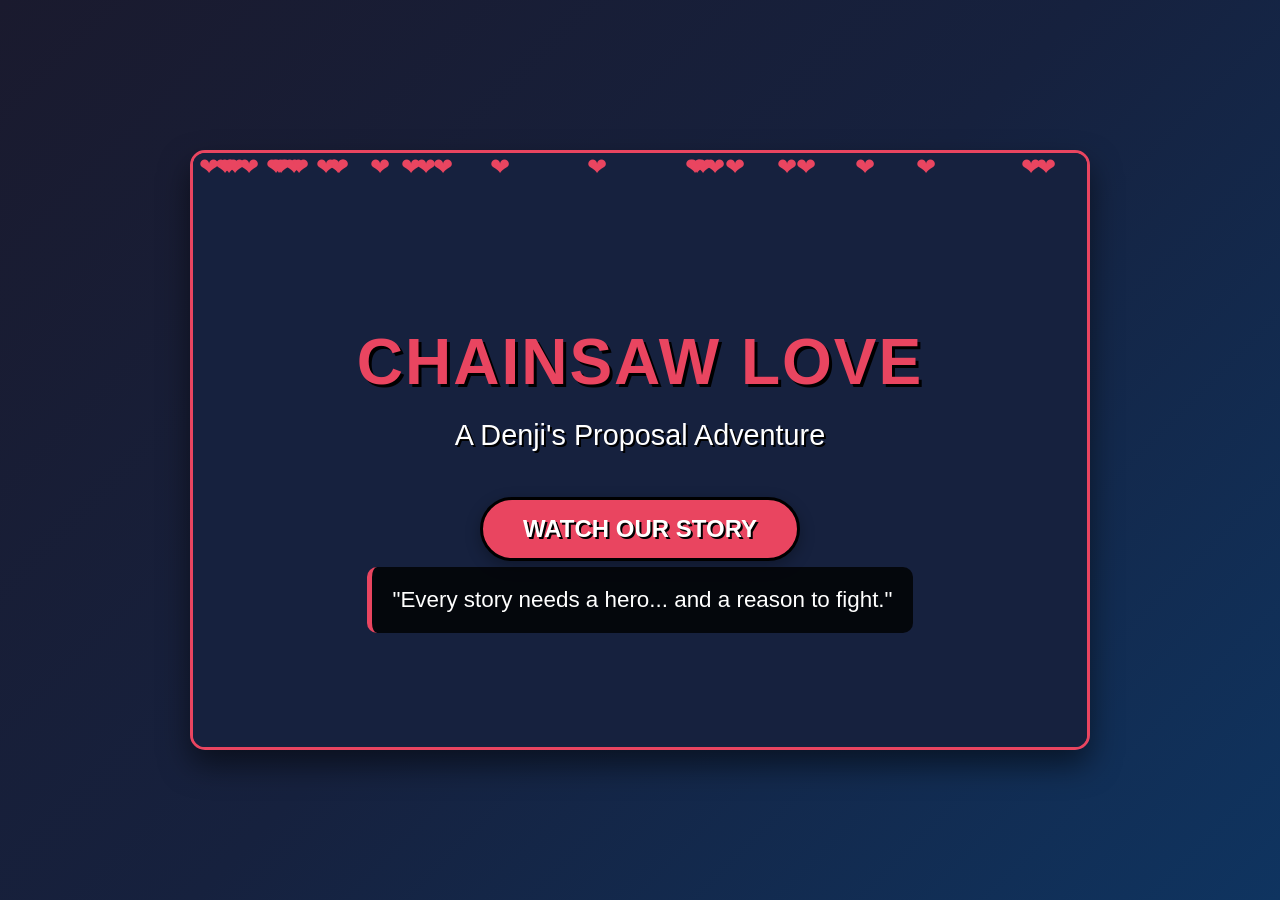
<file: index.html>
<!DOCTYPE html>
<html lang="en">
<head>
    <meta charset="UTF-8">
    <meta name="viewport" content="width=device-width, initial-scale=1.0">
    <title>Chainsaw Love Proposal</title>
    <style>
        * {
            margin: 0;
            padding: 0;
            box-sizing: border-box;
            font-family: 'Segoe UI', Tahoma, Geneva, Verdana, sans-serif;
        }

        body {
            background: linear-gradient(135deg, #1a1a2e 0%, #16213e 50%, #0f3460 100%);
            color: white;
            overflow-x: hidden;
            min-height: 100vh;
            display: flex;
            justify-content: center;
            align-items: center;
        }

        .container {
            width: 100%;
            max-width: 900px;
            margin: 20px auto;
            position: relative;
        }

        .screen {
            width: 100%;
            height: 600px;
            background: rgba(22, 33, 62, 0.9);
            border-radius: 15px;
            overflow: hidden;
            position: relative;
            box-shadow: 0 15px 30px rgba(0, 0, 0, 0.5);
            border: 3px solid #e94560;
        }

        #gameCanvas {
            display: block;
            background: #16213e;
        }

        .content {
            position: absolute;
            top: 0;
            left: 0;
            width: 100%;
            height: 100%;
            display: flex;
            flex-direction: column;
            justify-content: center;
            align-items: center;
            text-align: center;
            padding: 40px;
            z-index: 10;
        }

        .title {
            font-size: 4rem;
            color: #e94560;
            margin-bottom: 20px;
            text-shadow: 3px 3px 0 #000;
            letter-spacing: 2px;
            font-weight: 800;
        }

        .subtitle {
            font-size: 1.8rem;
            margin-bottom: 30px;
            color: #fff;
            text-shadow: 2px 2px 0 #000;
        }

        .btn {
            background: #e94560;
            color: white;
            border: none;
            padding: 15px 40px;
            font-size: 1.5rem;
            margin: 15px;
            cursor: pointer;
            border-radius: 50px;
            border: 3px solid #000;
            text-shadow: 2px 2px 0 #000;
            transition: all 0.3s ease;
            font-weight: bold;
            box-shadow: 0 5px 15px rgba(0, 0, 0, 0.3);
        }

        .btn:hover {
            background: #ff6b81;
            transform: scale(1.1);
        }

        .btn-yes {
            background: #4CAF50;
            font-size: 2rem;
            padding: 20px 60px;
        }

        .btn-yes:hover {
            background: #66bb6a;
        }

        .btn-no {
            background: #e94560;
            position: relative;
        }

        .proposal-text {
            font-size: 1.5rem;
            line-height: 1.6;
            margin: 20px 0;
            color: #fff;
            max-width: 80%;
            text-shadow: 1px 1px 2px #000;
        }

        .character {
            position: absolute;
            width: 80px;
            height: 80px;
            background-size: contain;
            background-repeat: no-repeat;
            z-index: 5;
        }

        .denji {
            background-image: url('data:image/svg+xml;utf8,<svg xmlns="http://www.w3.org/2000/svg" viewBox="0 0 100 100"><rect x="20" y="20" width="60" height="60" fill="%23e94560" stroke="black" stroke-width="3"/><rect x="30" y="30" width="10" height="10" fill="black"/><rect x="60" y="30" width="10" height="10" fill="black"/><rect x="35" y="50" width="30" height="10" fill="black"/><rect x="15" y="40" width="10" height="20" fill="%23e94560" stroke="black" stroke-width="2"/><rect x="75" y="40" width="10" height="20" fill="%23e94560" stroke="black" stroke-width="2"/></svg>');
        }

        .makima {
            background-image: url('data:image/svg+xml;utf8,<svg xmlns="http://www.w3.org/2000/svg" viewBox="0 0 100 100"><circle cx="50" cy="40" r="25" fill="%23ffcccb" stroke="black" stroke-width="3"/><circle cx="40" cy="35" r="5" fill="black"/><circle cx="60" cy="35" r="5" fill="black"/><path d="M 40 50 Q 50 60 60 50" stroke="black" stroke-width="3" fill="none"/><rect x="30" y="70" width="40" height="20" fill="%23c41e3a" stroke="black" stroke-width="3"/></svg>');
        }

        .hearts {
            position: absolute;
            width: 100%;
            height: 100%;
            pointer-events: none;
            z-index: 1;
        }

        .heart {
            position: absolute;
            color: #e94560;
            font-size: 24px;
            animation: float 5s ease-in-out infinite;
        }

        @keyframes float {
            0%, 100% { transform: translateY(0) rotate(0deg); opacity: 1; }
            50% { transform: translateY(-40px) rotate(10deg); opacity: 0.7; }
        }

        @keyframes confetti {
            0% { transform: translateY(-100px) rotate(0deg); opacity: 1; }
            100% { transform: translateY(600px) rotate(360deg); opacity: 0; }
        }

        .confetti {
            position: absolute;
            width: 10px;
            height: 10px;
            background: #e94560;
            animation: confetti 3s ease-in-out;
        }

        .hidden {
            display: none;
        }

        .game-ui {
            position: absolute;
            top: 10px;
            left: 10px;
            z-index: 20;
            background: rgba(0, 0, 0, 0.7);
            padding: 10px;
            border-radius: 10px;
            border: 2px solid #e94560;
        }

        .health-bar {
            width: 200px;
            height: 20px;
            background: #333;
            border-radius: 10px;
            overflow: hidden;
            margin-bottom: 10px;
            border: 2px solid #000;
        }

        .health-fill {
            height: 100%;
            background: #e94560;
            width: 100%;
            transition: width 0.3s;
        }

        .timer {
            color: white;
            font-size: 1.2rem;
            font-weight: bold;
        }

        .instructions {
            position: absolute;
            bottom: 20px;
            left: 0;
            width: 100%;
            text-align: center;
            color: #aaa;
            font-size: 1rem;
        }

        /* Animation video styles */
        .animation-container {
            position: absolute;
            top: 0;
            left: 0;
            width: 100%;
            height: 100%;
            z-index: 15;
        }

        .scene {
            position: absolute;
            width: 100%;
            height: 100%;
            display: flex;
            justify-content: center;
            align-items: center;
            opacity: 0;
            transition: opacity 1s;
        }

        .scene.active {
            opacity: 1;
        }

        .dialogue {
            background: rgba(0, 0, 0, 0.8);
            padding: 20px;
            border-radius: 10px;
            border-left: 5px solid #e94560;
            max-width: 80%;
            font-size: 1.4rem;
            margin-top: 300px;
        }

        .character-image {
            width: 200px;
            height: 200px;
            margin: 0 30px;
        }
    </style>
</head>
<body>
    <div class="container">
        <div class="screen">
            <canvas id="gameCanvas" width="900" height="600"></canvas>
            
            <!-- Animation Video -->
            <div id="animationContainer" class="animation-container">
                <div id="scene1" class="scene active">
                    <div class="dialogue">
                        "Every story needs a hero... and a reason to fight."
                    </div>
                </div>
                <div id="scene2" class="scene">
                    <div class="dialogue">
                        "I never thought I'd find someone who makes my engine rev like you do."
                    </div>
                </div>
                <div id="scene3" class="scene">
                    <div class="dialogue">
                        "You're the Makima to my Denji... the one who gives my life meaning."
                    </div>
                </div>
                <div id="scene4" class="scene">
                    <div class="dialogue">
                        "So now I have to ask... the most important question of my life..."
                    </div>
                </div>
            </div>
            
            <!-- Start Screen -->
            <div id="startScreen" class="content">
                <h1 class="title">CHAINSAW LOVE</h1>
                <p class="subtitle">A Denji's Proposal Adventure</p>
                <button class="btn" onclick="startAnimation()">WATCH OUR STORY</button>
                <div class="hearts" id="startHearts"></div>
            </div>

            <!-- Game Screen -->
            <div id="gameScreen" class="content hidden">
                <div class="game-ui">
                    <div class="health-bar">
                        <div class="health-fill" id="healthBar"></div>
                    </div>
                    <div class="timer" id="timer">TIME: 30s</div>
                </div>
                <h2 class="subtitle">Catch the YES! Avoid the NO!</h2>
                <p class="instructions">Use ARROW KEYS to move Denji | SPACE to use chainsaw boost</p>
            </div>

            <!-- Proposal Screen -->
            <div id="proposalScreen" class="content hidden">
                <h1 class="title">WILL YOU MARRY ME?</h1>
                <p class="proposal-text">
                    My heart revs for you like Chainsaw Man's engine!<br>
                    Will you be my Makima forever?
                </p>
                <div>
                    <button class="btn btn-yes" onclick="acceptProposal()">YES!</button>
                    <button class="btn btn-no" id="noBtn" onmouseover="dodgeButton()">NO</button>
                </div>
                <div class="hearts" id="proposalHearts"></div>
            </div>

            <!-- Win Screen -->
            <div id="winScreen" class="content hidden">
                <h1 class="title">SHE SAID YES!</h1>
                <p class="subtitle">The Adventure Continues...</p>
                <p class="proposal-text">
                    You've captured my heart forever!<br>
                    Let's write our own Chainsaw Love story together!
                </p>
                <button class="btn" onclick="restartGame()">PLAY AGAIN</button>
                <div class="hearts" id="winHearts"></div>
            </div>
        </div>
    </div>

    <script>
        // Game variables
        let canvas, ctx;
        let denji = { x: 100, y: 300, width: 60, height: 80, speed: 5 };
        let yesButton = { x: 700, y: 250, width: 100, height: 60 };
        let noButton = { x: 300, y: 400, width: 100, height: 60 };
        let obstacles = [];
        let health = 100;
        let timeLeft = 30;
        let gameRunning = false;
        let animationPhase = 0;

        // Initialize the game
        window.onload = function() {
            canvas = document.getElementById('gameCanvas');
            ctx = canvas.getContext('2d');
            createHearts('startHearts', 30);
        };

        // Start the animation sequence
        function startAnimation() {
            document.getElementById('startScreen').classList.add('hidden');
            document.getElementById('animationContainer').classList.remove('hidden');
            
            // Play through animation scenes
            const scenes = document.querySelectorAll('.scene');
            let currentScene = 0;
            
            const sceneInterval = setInterval(() => {
                scenes[currentScene].classList.remove('active');
                currentScene++;
                
                if (currentScene < scenes.length) {
                    scenes[currentScene].classList.add('active');
                } else {
                    clearInterval(sceneInterval);
                    startGame();
                }
            }, 3000);
        }

        // Start the game
        function startGame() {
            document.getElementById('animationContainer').classList.add('hidden');
            document.getElementById('gameScreen').classList.remove('hidden');
            
            gameRunning = true;
            health = 100;
            timeLeft = 30;
            
            // Initialize game elements
            denji.x = 100;
            denji.y = 300;
            
            // Create obstacles
            obstacles = [];
            for (let i = 0; i < 5; i++) {
                obstacles.push({
                    x: Math.random() * 800,
                    y: Math.random() * 550,
                    width: 40,
                    height: 40,
                    speedX: (Math.random() - 0.5) * 4,
                    speedY: (Math.random() - 0.5) * 4
                });
            }
            
            // Start game loop
            gameLoop();
            
            // Start timer
            const timer = setInterval(() => {
                if (gameRunning) {
                    timeLeft--;
                    document.getElementById('timer').textContent = `TIME: ${timeLeft}s`;
                    
                    if (timeLeft <= 0) {
                        clearInterval(timer);
                        endGame(false);
                    }
                } else {
                    clearInterval(timer);
                }
            }, 1000);
        }

        // Main game loop
        function gameLoop() {
            if (!gameRunning) return;
            
            // Clear canvas
            ctx.fillStyle = '#16213e';
            ctx.fillRect(0, 0, canvas.width, canvas.height);
            
            // Draw background elements
            drawBackground();
            
            // Update and draw obstacles
            updateObstacles();
            
            // Draw buttons
            drawButton(yesButton, '#4CAF50', 'YES!');
            drawButton(noButton, '#e94560', 'NO');
            
            // Draw Denji
            drawDenji();
            
            // Check collisions
            checkCollisions();
            
            // Continue game loop
            requestAnimationFrame(gameLoop);
        }

        // Draw background elements
        function drawBackground() {
            // Draw some cityscape silhouette
            ctx.fillStyle = '#0f3460';
            ctx.fillRect(0, 400, canvas.width, 200);
            
            // Draw some buildings
            ctx.fillStyle = '#1a1a2e';
            for (let i = 0; i < 10; i++) {
                const height = 100 + Math.random() * 200;
                ctx.fillRect(i * 90, 400 - height, 60, height);
            }
            
            // Draw moon
            ctx.fillStyle = '#f5f5f5';
            ctx.beginPath();
            ctx.arc(750, 100, 40, 0, Math.PI * 2);
            ctx.fill();
        }

        // Draw Denji character
        function drawDenji() {
            // Body
            ctx.fillStyle = '#e94560';
            ctx.fillRect(denji.x, denji.y, denji.width, denji.height);
            
            // Head
            ctx.fillStyle = '#ffcccb';
            ctx.fillRect(denji.x + 10, denji.y - 20, 40, 30);
            
            // Chainsaw arms
            ctx.fillStyle = '#333';
            ctx.fillRect(denji.x - 15, denji.y + 10, 15, 20);
            ctx.fillRect(denji.x + denji.width, denji.y + 10, 15, 20);
            
            // Eyes
            ctx.fillStyle = '#000';
            ctx.fillRect(denji.x + 15, denji.y - 10, 8, 8);
            ctx.fillRect(denji.x + 35, denji.y - 10, 8, 8);
            
            // Mouth
            ctx.fillStyle = '#000';
            ctx.fillRect(denji.x + 20, denji.y + 5, 20, 5);
            
            // Chainsaw teeth
            ctx.fillStyle = '#ccc';
            for (let i = 0; i < 5; i++) {
                ctx.fillRect(denji.x - 15, denji.y + 10 + i*4, 10, 2);
                ctx.fillRect(denji.x + denji.width + 5, denji.y + 10 + i*4, 10, 2);
            }
        }

        // Draw a button
        function drawButton(button, color, text) {
            // Button body
            ctx.fillStyle = color;
            ctx.fillRect(button.x, button.y, button.width, button.height);
            
            // Button border
            ctx.strokeStyle = '#000';
            ctx.lineWidth = 3;
            ctx.strokeRect(button.x, button.y, button.width, button.height);
            
            // Button text
            ctx.fillStyle = '#fff';
            ctx.font = 'bold 20px Arial';
            ctx.textAlign = 'center';
            ctx.textBaseline = 'middle';
            ctx.fillText(text, button.x + button.width/2, button.y + button.height/2);
        }

        // Update obstacle positions
        function updateObstacles() {
            ctx.fillStyle = '#333';
            
            for (let i = 0; i < obstacles.length; i++) {
                const obs = obstacles[i];
                
                // Update position
                obs.x += obs.speedX;
                obs.y += obs.speedY;
                
                // Bounce off walls
                if (obs.x <= 0 || obs.x + obs.width >= canvas.width) {
                    obs.speedX *= -1;
                }
                if (obs.y <= 0 || obs.y + obs.height >= 400) {
                    obs.speedY *= -1;
                }
                
                // Draw obstacle
                ctx.fillRect(obs.x, obs.y, obs.width, obs.height);
                
                // Draw some details
                ctx.fillStyle = '#e94560';
                ctx.fillRect(obs.x + 5, obs.y + 5, obs.width - 10, obs.height - 10);
                ctx.fillStyle = '#333';
            }
        }

        // Check for collisions
        function checkCollisions() {
            // Check collision with YES button
            if (isColliding(denji, yesButton)) {
                endGame(true);
                return;
            }
            
            // Check collision with NO button
            if (isColliding(denji, noButton)) {
                health -= 20;
                document.getElementById('healthBar').style.width = health + '%';
                
                // Move NO button to random position
                noButton.x = Math.random() * (canvas.width - noButton.width);
                noButton.y = Math.random() * (400 - noButton.height);
                
                if (health <= 0) {
                    endGame(false);
                }
            }
            
            // Check collision with obstacles
            for (let i = 0; i < obstacles.length; i++) {
                if (isColliding(denji, obstacles[i])) {
                    health -= 5;
                    document.getElementById('healthBar').style.width = health + '%';
                    
                    // Push Denji away from obstacle
                    if (denji.x < obstacles[i].x) {
                        denji.x -= 10;
                    } else {
                        denji.x += 10;
                    }
                    
                    if (denji.y < obstacles[i].y) {
                        denji.y -= 10;
                    } else {
                        denji.y += 10;
                    }
                    
                    if (health <= 0) {
                        endGame(false);
                    }
                    break;
                }
            }
        }

        // Check if two rectangles are colliding
        function isColliding(rect1, rect2) {
            return rect1.x < rect2.x + rect2.width &&
                   rect1.x + rect1.width > rect2.x &&
                   rect1.y < rect2.y + rect2.height &&
                   rect1.y + rect1.height > rect2.y;
        }

        // End the game
        function endGame(success) {
            gameRunning = false;
            
            if (success) {
                document.getElementById('gameScreen').classList.add('hidden');
                document.getElementById('proposalScreen').classList.remove('hidden');
                createHearts('proposalHearts', 50);
            } else {
                alert("Game Over! Denji couldn't reach the YES button in time.");
                restartGame();
            }
        }

        // Accept proposal
        function acceptProposal() {
            document.getElementById('proposalScreen').classList.add('hidden');
            document.getElementById('winScreen').classList.remove('hidden');
            createHearts('winHearts', 100);
            createConfetti(200);
        }

        // Restart the game
        function restartGame() {
            document.getElementById('winScreen').classList.add('hidden');
            document.getElementById('startScreen').classList.remove('hidden');
        }

        // Make the NO button dodge
        function dodgeButton() {
            const noBtn = document.getElementById('noBtn');
            const container = document.querySelector('.screen');
            const containerRect = container.getBoundingClientRect();
            
            const randomX = Math.random() * (containerRect.width - 100);
            const randomY = Math.random() * (containerRect.height - 100);
            
            noBtn.style.position = 'absolute';
            noBtn.style.left = randomX + 'px';
            noBtn.style.top = randomY + 'px';
        }

        // Create floating hearts
        function createHearts(containerId, count) {
            const container = document.getElementById(containerId);
            container.innerHTML = '';
            
            for (let i = 0; i < count; i++) {
                const heart = document.createElement('div');
                heart.className = 'heart';
                heart.innerHTML = '❤';
                heart.style.left = Math.random() * 100 + '%';
                heart.style.animationDelay = Math.random() * 5 + 's';
                container.appendChild(heart);
            }
        }

        // Create confetti
        function createConfetti(count) {
            const colors = ['#e94560', '#4ecdc4', '#45b7d1', '#96ceb4', '#feca57', '#ff9ff3'];
            
            for (let i = 0; i < count; i++) {
                const confetti = document.createElement('div');
                confetti.className = 'confetti';
                confetti.style.left = Math.random() * 100 + '%';
                confetti.style.background = colors[Math.floor(Math.random() * colors.length)];
                confetti.style.animationDelay = Math.random() * 3 + 's';
                document.body.appendChild(confetti);
                
                // Remove confetti after animation
                setTimeout(() => {
                    confetti.remove();
                }, 3000);
            }
        }

        // Handle keyboard controls
        document.addEventListener('keydown', function(e) {
            if (!gameRunning) return;
            
            switch(e.key) {
                case 'ArrowUp':
                    denji.y = Math.max(0, denji.y - denji.speed);
                    break;
                case 'ArrowDown':
                    denji.y = Math.min(canvas.height - denji.height, denji.y + denji.speed);
                    break;
                case 'ArrowLeft':
                    denji.x = Math.max(0, denji.x - denji.speed);
                    break;
                case 'ArrowRight':
                    denji.x = Math.min(canvas.width - denji.width, denji.x + denji.speed);
                    break;
                case ' ':
                    // Chainsaw boost
                    denji.speed = 10;
                    setTimeout(() => {
                        denji.speed = 5;
                    }, 500);
                    break;
            }
        });
    </script>
</body>
</html>
</file>
